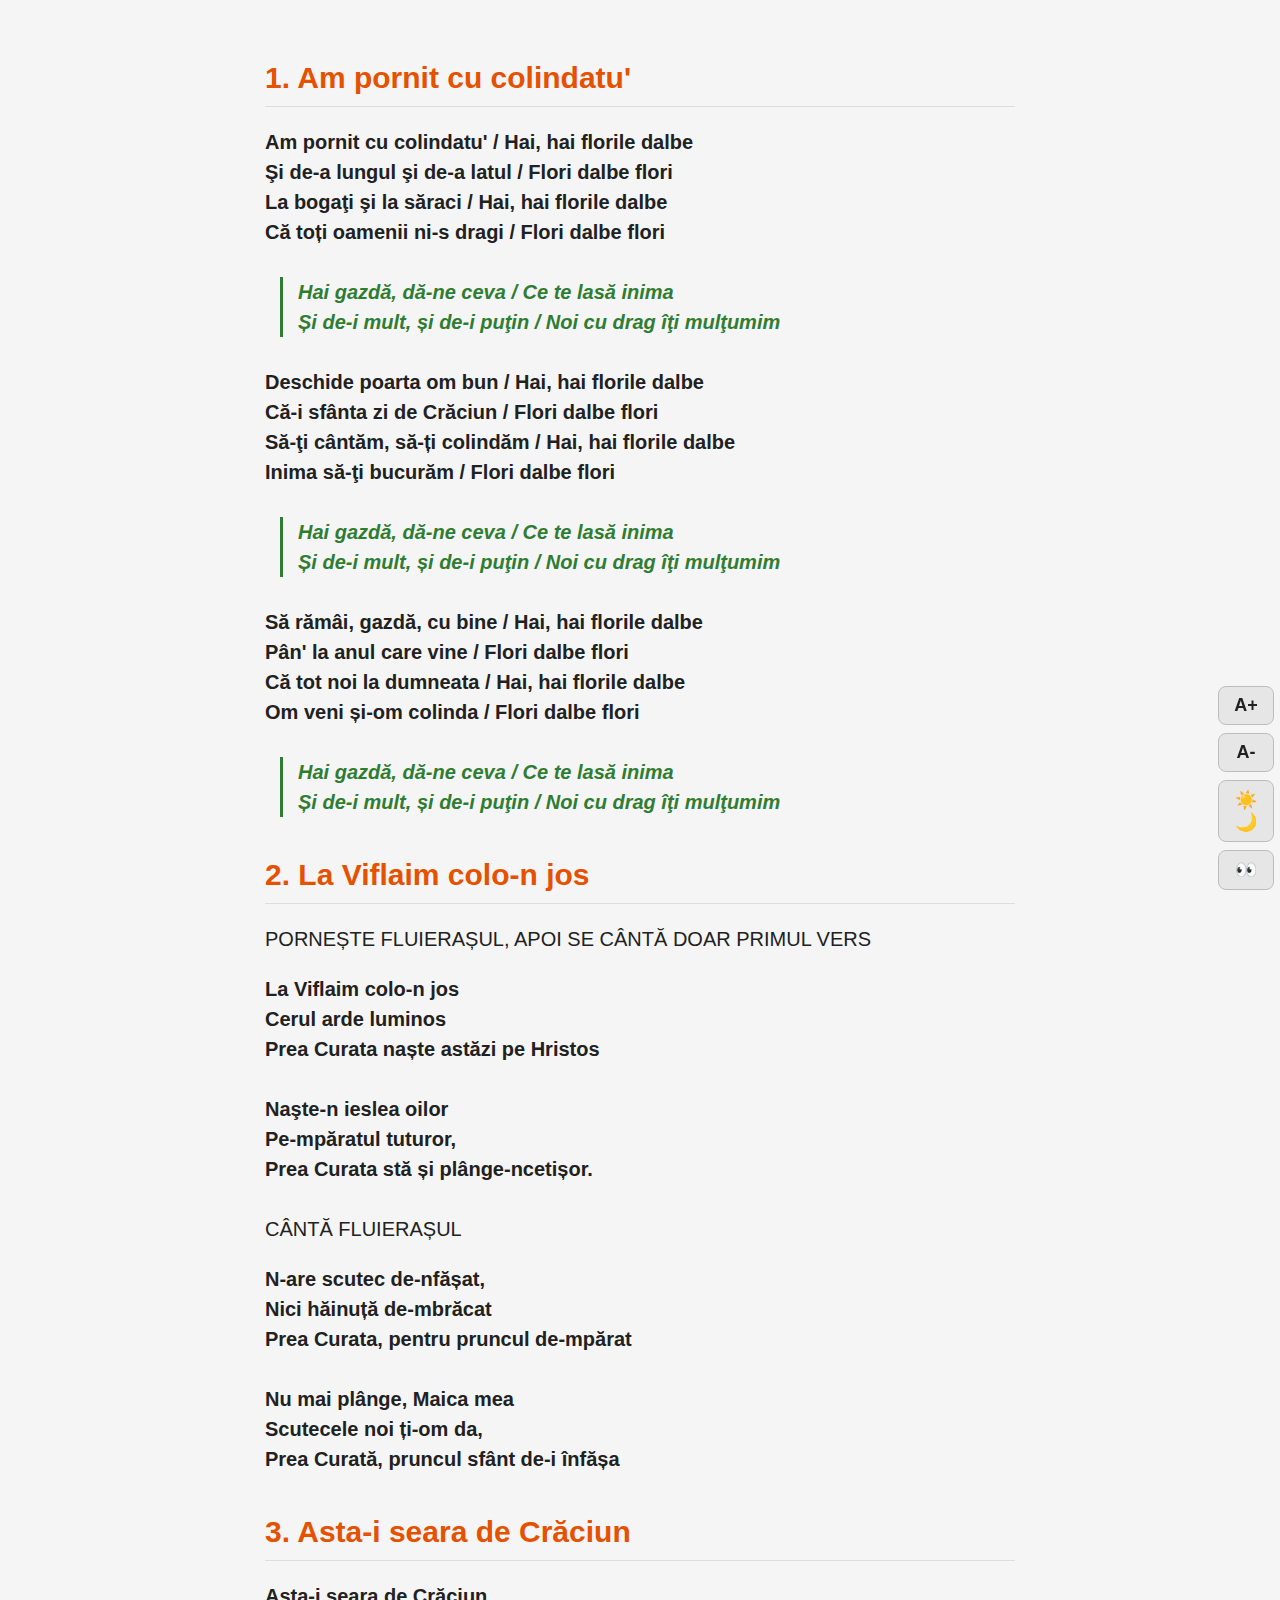
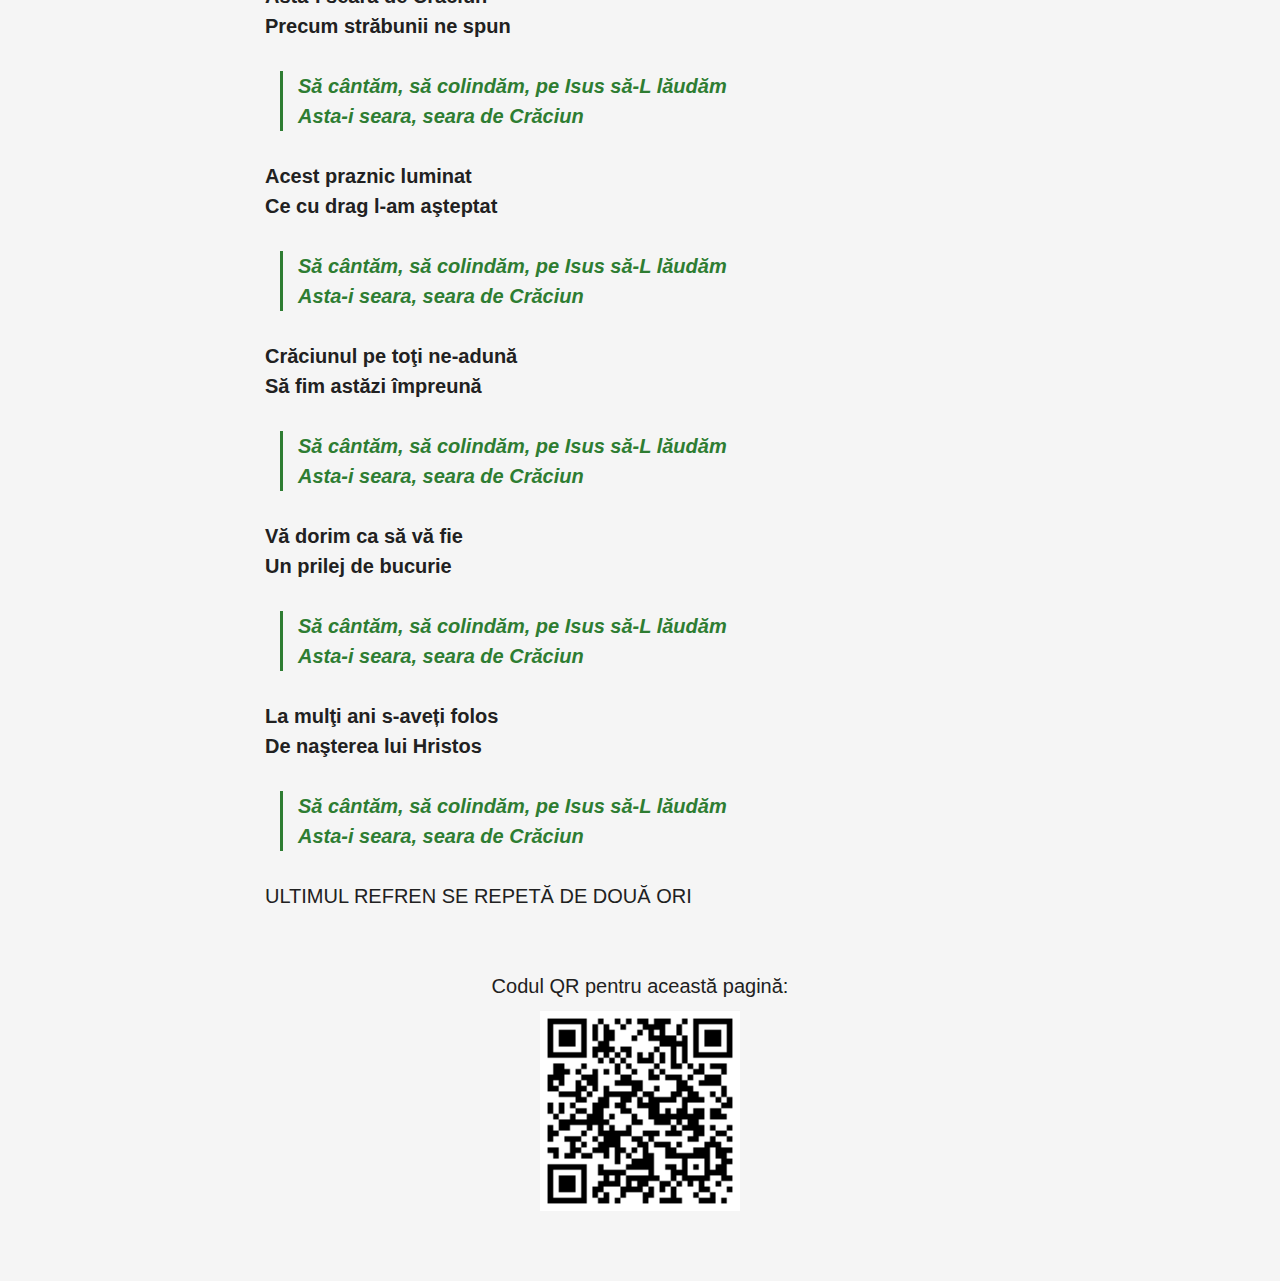
<file: index.html>
<!DOCTYPE html>
<html lang="ro">

<head>
    <meta charset="UTF-8">
    <meta name="viewport" content="width=device-width, initial-scale=1.0">
    <title>Colinde</title>
    <link rel="stylesheet" href="styles.css">
    <script src="NoSleep.min.js"></script>
</head>

<body id="body-text">

    <div class="container">
        <h2>1. Am pornit cu colindatu'</h2>

        <div class="verse">
            Am pornit cu colindatu' / Hai, hai florile dalbe<br>
            Şi de-a lungul şi de-a latul / Flori dalbe flori<br>
            La bogaţi şi la săraci / Hai, hai florile dalbe<br>
            Că toți oamenii ni-s dragi / Flori dalbe flori
        </div>

        <div class="verse refren">
            Hai gazdă, dă-ne ceva / Ce te lasă inima<br>
            Și de-i mult, și de-i puţin / Noi cu drag îţi mulţumim
        </div>

        <div class="verse">
            Deschide poarta om bun / Hai, hai florile dalbe<br>
            Că-i sfânta zi de Crăciun / Flori dalbe flori<br>
            Să-ţi cântăm, să-ți colindăm / Hai, hai florile dalbe<br>
            Inima să-ţi bucurăm / Flori dalbe flori
        </div>

        <div class="verse refren">
            Hai gazdă, dă-ne ceva / Ce te lasă inima<br>
            Și de-i mult, și de-i puţin / Noi cu drag îţi mulţumim
        </div>

        <div class="verse">
            Să rămâi, gazdă, cu bine / Hai, hai florile dalbe<br>
            Pân' la anul care vine / Flori dalbe flori<br>
            Că tot noi la dumneata / Hai, hai florile dalbe<br>
            Om veni și-om colinda / Flori dalbe flori
        </div>

        <div class="verse refren">
            Hai gazdă, dă-ne ceva / Ce te lasă inima<br>
            Și de-i mult, și de-i puţin / Noi cu drag îţi mulţumim
        </div>




        <h2>2. La Viflaim colo-n jos</h2>

        <p class="instruction">PORNEȘTE FLUIERAȘUL, APOI SE CÂNTĂ DOAR PRIMUL VERS</p>

        <div class="verse">
            La Viflaim colo-n jos<br>
            Cerul arde luminos<br>
            Prea Curata naște astăzi pe Hristos
        </div>

        <div class="verse">
            Naşte-n ieslea oilor<br>
            Pe-mpăratul tuturor,<br>
            Prea Curata stă și plânge-ncetișor.
        </div>

        <p class="instruction">CÂNTĂ FLUIERAȘUL</p>

        <div class="verse">
            N-are scutec de-nfășat,<br>
            Nici hăinuță de-mbrăcat<br>
            Prea Curata, pentru pruncul de-mpărat
        </div>

        <div class="verse">
            Nu mai plânge, Maica mea<br>
            Scutecele noi ți-om da,<br>
            Prea Curată, pruncul sfânt de-i înfășa
        </div>



        <h2>3. Asta-i seara de Crăciun</h2>

        <div class="verse">
            Asta-i seara de Crăciun<br>
            Precum străbunii ne spun
        </div>

        <div class="verse refren">
            Să cântăm, să colindăm, pe Isus să-L lăudăm<br>
            Asta-i seara, seara de Crăciun
        </div>

        <div class="verse">
            Acest praznic luminat<br>
            Ce cu drag l-am aşteptat
        </div>

        <div class="verse refren">
            Să cântăm, să colindăm, pe Isus să-L lăudăm<br>
            Asta-i seara, seara de Crăciun
        </div>

        <div class="verse">
            Crăciunul pe toţi ne-adună<br>
            Să fim astăzi împreună
        </div>

        <div class="verse refren">
            Să cântăm, să colindăm, pe Isus să-L lăudăm<br>
            Asta-i seara, seara de Crăciun
        </div>

        <div class="verse">
            Vă dorim ca să vă fie<br>
            Un prilej de bucurie
        </div>

        <div class="verse refren">
            Să cântăm, să colindăm, pe Isus să-L lăudăm<br>
            Asta-i seara, seara de Crăciun
        </div>

        <div class="verse">
            La mulţi ani s-aveți folos<br>
            De naşterea lui Hristos
        </div>

        <div class="verse refren">
            Să cântăm, să colindăm, pe Isus să-L lăudăm<br>
            Asta-i seara, seara de Crăciun<br>
        </div>

        <p class="instruction">ULTIMUL REFREN SE REPETĂ DE DOUĂ ORI</p>
    </div>

    <div class="controls">
        <button onclick="changeSize(2)">A+</button>
        <button onclick="changeSize(-2)">A-</button>
        <button onclick="toggleTheme()">☀️🌙</button>
        <button id="wakeLockBtn" onclick="toggleWakeLock()">👀</button>
    </div>

    <div class="container" style="margin: auto; display: flex; flex-direction: column; align-items: center; gap: 10px;">
        <span>Codul QR pentru această pagină:</span>
        <img style="max-width: 200px;" src="qr-home.png" />
    </div>

    <script>
        // Initial font size
        let currentSize = 20;
        const bodyText = document.getElementById('body-text');
        bodyText.style.fontSize = currentSize + 'px';

        function changeSize(amount) {
            currentSize += amount;

            // Prevent it from getting too small or too huge
            if (currentSize < 12) currentSize = 12;
            if (currentSize > 40) currentSize = 40;

            bodyText.style.fontSize = currentSize + 'px';
        }

        function toggleTheme() {
            bodyText.classList.toggle('dark-mode');

            // Save preference to localStorage
            if (bodyText.classList.contains('dark-mode')) {
                localStorage.setItem('theme', 'dark');
            } else {
                localStorage.setItem('theme', 'light');
            }
        }

        // NoSleep wake lock implementation
        var noSleep = new NoSleep();
        var wakeLockEnabled = false;

        function enableWakeLock() {
            if (!wakeLockEnabled) {
                toggleWakeLock();

            }
        }

        function toggleWakeLock() {
            try {
                if (wakeLockEnabled) {
                    noSleep.disable();
                    wakeLockEnabled = false;

                    // Remove active class from button
                    const wakeLockBtn = document.getElementById('wakeLockBtn');
                    if (wakeLockBtn) {
                        wakeLockBtn.classList.remove('wake-lock-active');
                    }

                    console.log("Wake Lock is disabled - screen can turn off");
                } else {
                    noSleep.enable();
                    wakeLockEnabled = true;

                    // Add active class to button
                    const wakeLockBtn = document.getElementById('wakeLockBtn');
                    if (wakeLockBtn) {
                        wakeLockBtn.classList.add('wake-lock-active');
                    }

                    console.log("Wake Lock is enabled - screen will stay on");
                }
            } catch (err) {
                console.error("Wake Lock error:", err);
            }
        }

        document.addEventListener('click', enableWakeLock, { once: true });

        // Load saved theme preference on page load
        window.addEventListener('DOMContentLoaded', () => {
            const savedTheme = localStorage.getItem('theme');
            if (savedTheme === 'dark') {
                bodyText.classList.add('dark-mode');
            }
        });
    </script>
    <script data-goatcounter="https://adrianth.goatcounter.com/count" async src="//gc.zgo.at/count.js"></script>
</body>

</html>
</file>
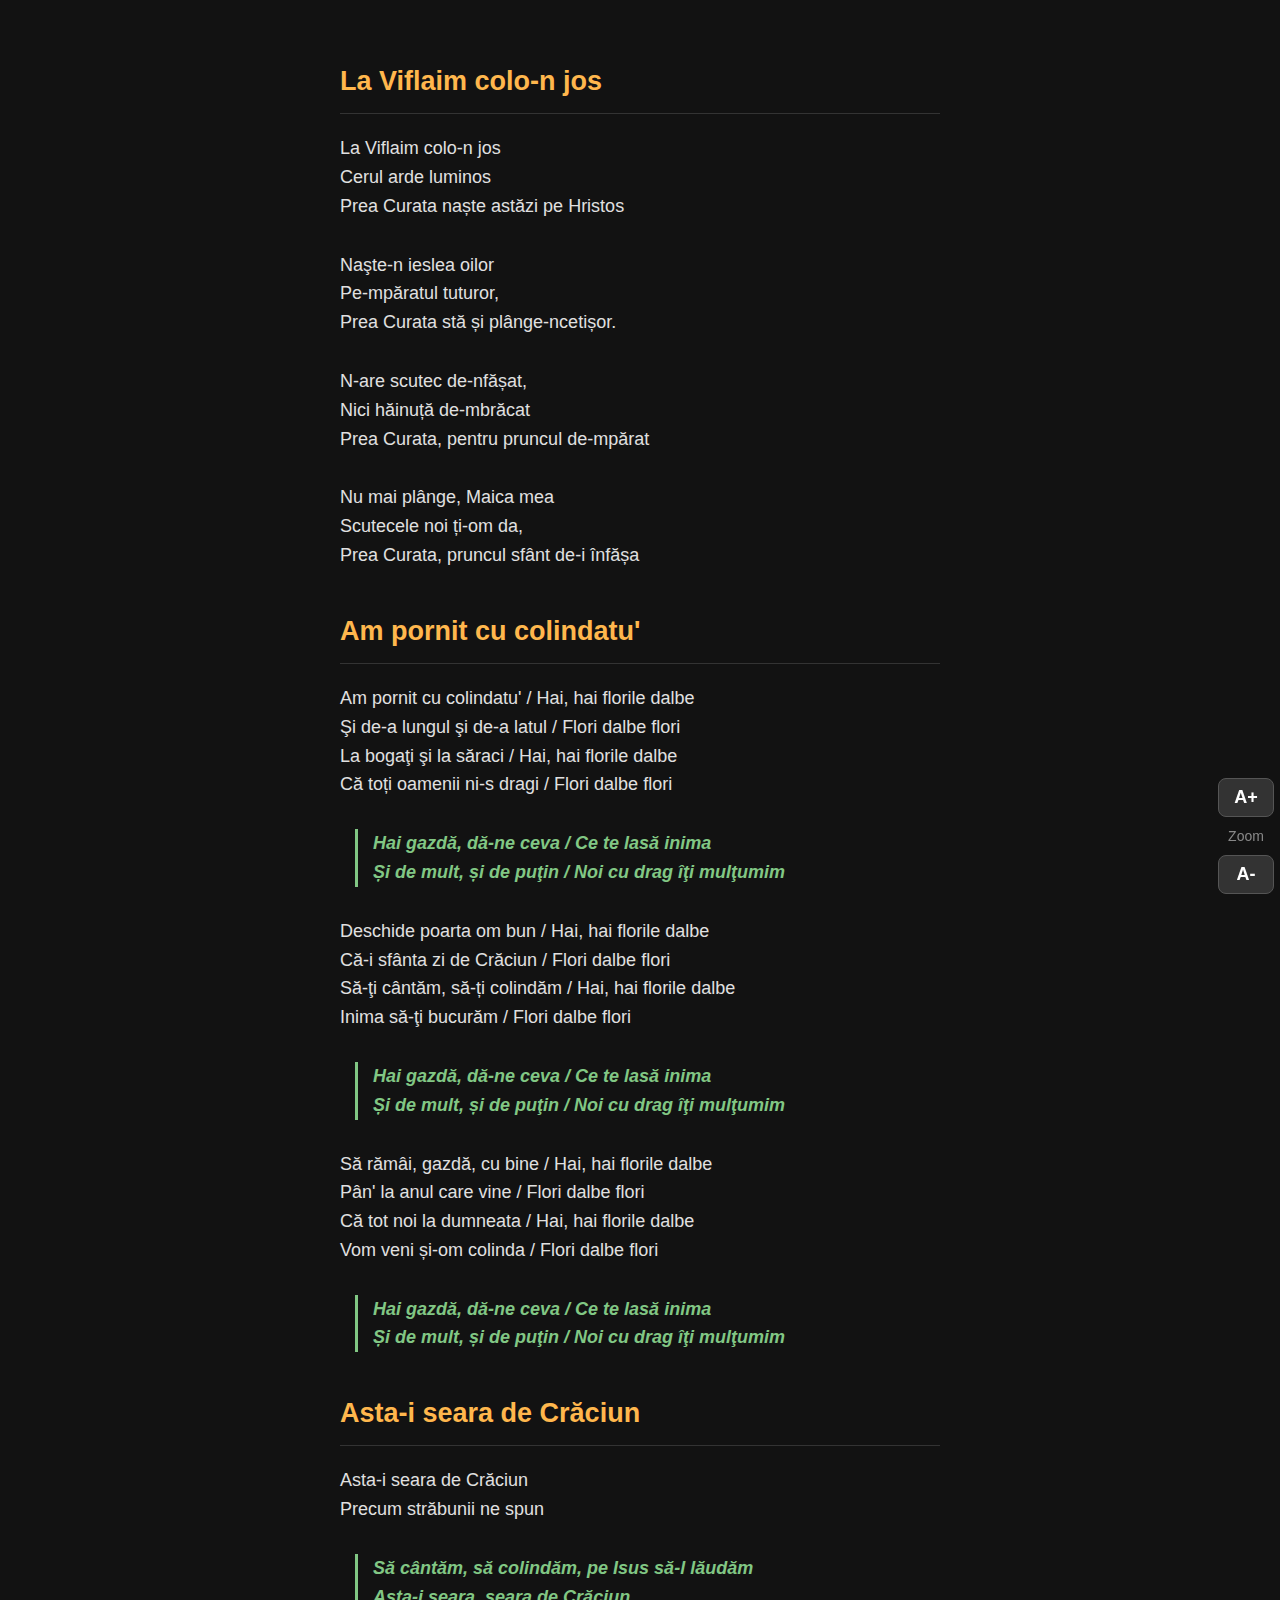
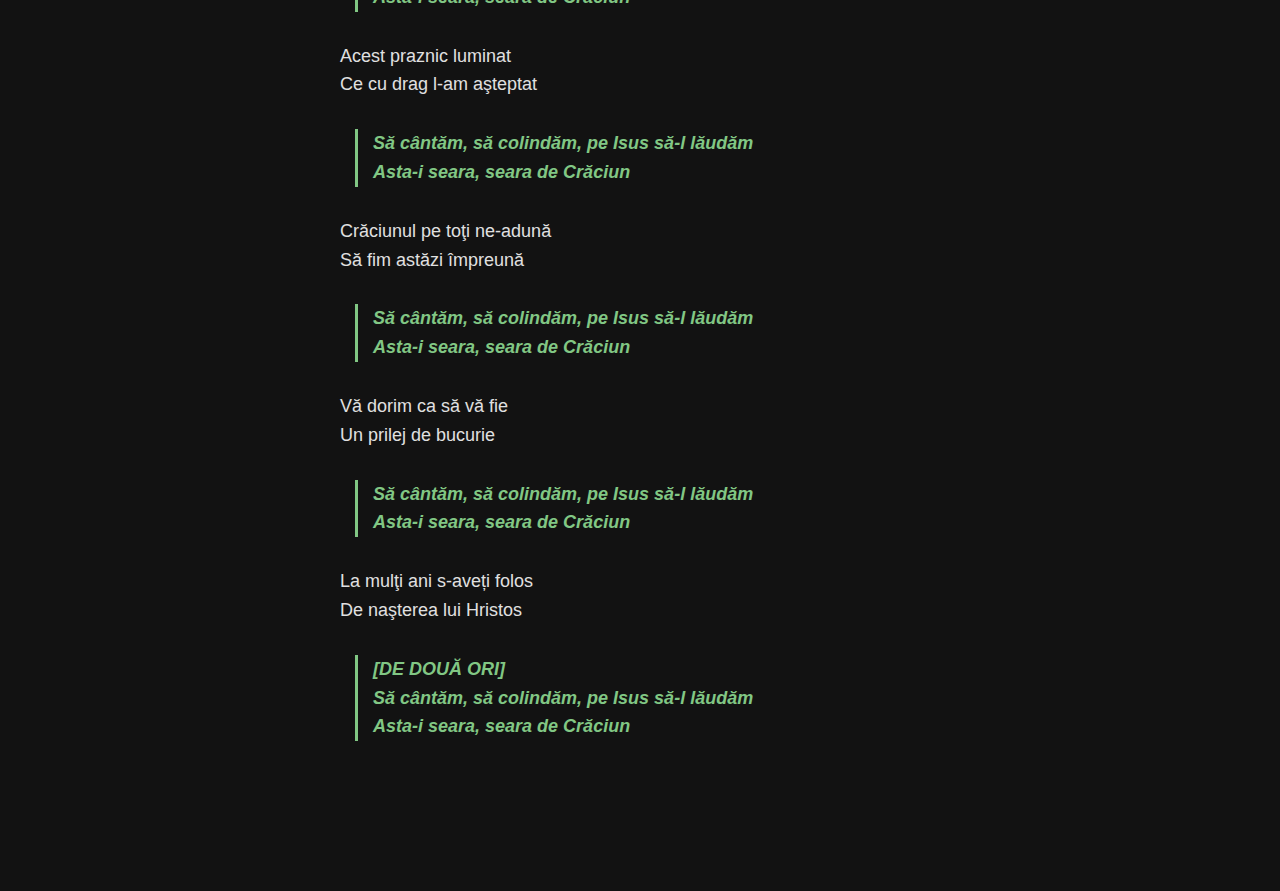
<file: colinde.html>
<!DOCTYPE html>
<html lang="ro">
<head>
<meta charset="UTF-8">
<meta name="viewport" content="width=device-width, initial-scale=1.0">
<title>Colinde - Versuri</title>
<style>
    /* Basic Reset and Dark Mode Theme */
    body {
        background-color: #121212;
        color: #e0e0e0;
        font-family: -apple-system, BlinkMacSystemFont, "Segoe UI", Roboto, Helvetica, Arial, sans-serif;
        margin: 0;
        padding: 0 0 100px 0; /* keep bottom space for controls */
        line-height: 1.6;
        transition: font-size 0.2s ease;
    }

    /* Container for the lyrics */
    .container {
        max-width: 600px;
        margin: 0 auto;
        padding: 20px;
    }

    /* Song Titles */
    h2 {
        color: #ffb74d; /* Orange/Gold for titles */
        border-bottom: 1px solid #333;
        padding-bottom: 10px;
        margin-top: 40px;
        margin-bottom: 20px;
    }

    /* Verses */
    .verse {
        margin-bottom: 30px;
    }

    .refren {
        font-weight: bold;
        color: #81c784; /* Green tint for choruses */
        font-style: italic;
        margin-left: 15px;
        border-left: 3px solid #81c784;
        padding-left: 15px;
    }

    /* Vertical Controls Bar on the right */
    .controls {
        position: fixed;
        right: 0px;
        bottom: 0px;
        /* transform: translateY(-50%); */
        background-color: transparent;
        display: flex;
        flex-direction: column;
        align-items: center;
        gap: 8px;
        padding: 6px;
        z-index: 1000;
    }

    /* Make control buttons stack and slightly smaller when vertically arranged */
    .controls button {
        display: block;
        padding: 8px 12px;
        margin: 0;
        width: 56px;
        text-align: center;
    }

    /* Buttons */
    button {
        background-color: #333;
        color: white;
        border: 1px solid #555;
        border-radius: 8px;
        padding: 12px 25px;
        margin: 0 10px;
        font-size: 18px;
        font-weight: bold;
        cursor: pointer;
        touch-action: manipulation; /* Improves touch response */
    }

    button:active {
        background-color: #555;
    }

    #size-display {
        font-size: 14px;
        color: #888;
        margin: 0 10px;
    }
</style>
</head>
<body id="body-text" style="font-size: 18px;">

<div class="container">

    <h2>La Viflaim colo-n jos</h2>
    
    <div class="verse">
        La Viflaim colo-n jos<br>
        Cerul arde luminos<br>
        Prea Curata naște astăzi pe Hristos
    </div>

    <div class="verse">
        Naşte-n ieslea oilor<br>
        Pe-mpăratul tuturor,<br>
        Prea Curata stă și plânge-ncetișor.
    </div>

    <div class="verse">
        N-are scutec de-nfășat,<br>
        Nici hăinuță de-mbrăcat<br>
        Prea Curata, pentru pruncul de-mpărat
    </div>

    <div class="verse">
        Nu mai plânge, Maica mea<br>
        Scutecele noi ți-om da,<br>
        Prea Curata, pruncul sfânt de-i înfășa
    </div>

    <h2>Am pornit cu colindatu'</h2>

    <div class="verse">
        Am pornit cu colindatu' / Hai, hai florile dalbe<br>
        Şi de-a lungul şi de-a latul / Flori dalbe flori<br>
        La bogaţi şi la săraci / Hai, hai florile dalbe<br>
        Că toți oamenii ni-s dragi / Flori dalbe flori
    </div>

    <div class="verse refren">
        Hai gazdă, dă-ne ceva / Ce te lasă inima<br>
        Și de mult, și de puţin / Noi cu drag îţi mulţumim
    </div>

    <div class="verse">
        Deschide poarta om bun / Hai, hai florile dalbe<br>
        Că-i sfânta zi de Crăciun / Flori dalbe flori<br>
        Să-ţi cântăm, să-ți colindăm / Hai, hai florile dalbe<br>
        Inima să-ţi bucurăm / Flori dalbe flori
    </div>

    <div class="verse refren">
        Hai gazdă, dă-ne ceva / Ce te lasă inima<br>
        Și de mult, și de puţin / Noi cu drag îţi mulţumim
    </div>

    <div class="verse">
        Să rămâi, gazdă, cu bine / Hai, hai florile dalbe<br>
        Pân' la anul care vine / Flori dalbe flori<br>
        Că tot noi la dumneata / Hai, hai florile dalbe<br>
        Vom veni și-om colinda / Flori dalbe flori
    </div>

    <div class="verse refren">
        Hai gazdă, dă-ne ceva / Ce te lasă inima<br>
        Și de mult, și de puţin / Noi cu drag îţi mulţumim
    </div>

    <h2>Asta-i seara de Crăciun</h2>

    <div class="verse">
        Asta-i seara de Crăciun<br>
        Precum străbunii ne spun
    </div>

    <div class="verse refren">
        Să cântăm, să colindăm, pe Isus să-l lăudăm<br>
        Asta-i seara, seara de Crăciun
    </div>

    <div class="verse">
        Acest praznic luminat<br>
        Ce cu drag l-am aşteptat
    </div>

    <div class="verse refren">
        Să cântăm, să colindăm, pe Isus să-l lăudăm<br>
        Asta-i seara, seara de Crăciun
    </div>

    <div class="verse">
        Crăciunul pe toţi ne-adună<br>
        Să fim astăzi împreună
    </div>

    <div class="verse refren">
        Să cântăm, să colindăm, pe Isus să-l lăudăm<br>
        Asta-i seara, seara de Crăciun
    </div>

    <div class="verse">
        Vă dorim ca să vă fie<br>
        Un prilej de bucurie
    </div>

    <div class="verse refren">
        Să cântăm, să colindăm, pe Isus să-l lăudăm<br>
        Asta-i seara, seara de Crăciun
    </div>

    <div class="verse">
        La mulţi ani s-aveți folos<br>
        De naşterea lui Hristos
    </div>

    <div class="verse refren">
        [DE DOUĂ ORI]<br>
        Să cântăm, să colindăm, pe Isus să-l lăudăm<br>
        Asta-i seara, seara de Crăciun
    </div>

</div>

<div class="controls">
    <button onclick="changeSize(2)">A+</button>
    <span id="size-display">Zoom</span>
    <button onclick="changeSize(-2)">A-</button>
</div>

<script>
    // Initial font size
    let currentSize = 18;
    const bodyText = document.getElementById('body-text');

    function changeSize(amount) {
        currentSize += amount;
        
        // Prevent it from getting too small or too huge
        if (currentSize < 12) currentSize = 12;
        if (currentSize > 40) currentSize = 40;

        bodyText.style.fontSize = currentSize + 'px';
    }
</script>

</body>
</html>
</file>
<file: styles.css>
body {
    background-color: #f5f5f5;
    color: #212121;
    font-family: -apple-system, BlinkMacSystemFont, "Segoe UI", Roboto, Helvetica, Arial, sans-serif;
    margin: 0;
    padding: 0 0 50px 0; /* keep bottom space for controls */
    line-height: 1.5;
    transition: background-color 0.3s ease, color 0.3s ease;
}

/* Dark Mode Theme */
body.dark-mode {
    background-color: #121212;
    color: #e0e0e0;
}

body.dark-mode h2 {
    color: #ffb74d;
    border-bottom-color: #333;
}

body.dark-mode .refren {
    color: #81c784;
    border-left-color: #81c784;
}

body.dark-mode button {
    background-color: rgba(51, 51, 51, 0.7);
    color: white;
    border-color: #555;
}

body.dark-mode button:active {
    background-color: #555;
}

/* Container for the lyrics */
.container {
    max-width: 750px;
    margin: 0 auto;
    padding: 20px;
}

/* Song Titles */
h2 {
    color: #e65100; /* Orange for titles */
    border-bottom: 1px solid #ddd;
    padding-bottom: 10px;
    margin-top: 40px;
    margin-bottom: 20px;
    line-height: 1.2;
}

/* Verses */
.verse {
    font-weight: bold;
    margin-bottom: 30px;
}

/* Chorus */
.refren {
    font-weight: bold;
    color: #2e7d32; /* Green for choruses */
    font-style: italic;
    margin-left: 15px;
    border-left: 3px solid #2e7d32;
    padding-left: 15px;
}

/* Vertical Controls Bar on the right */
.controls {
    position: fixed;
    right: 0px;
    bottom: 0px;
    /* transform: translateY(-50%); */
    background-color: transparent;
    display: flex;
    flex-direction: column;
    align-items: center;
    gap: 8px;
    padding: 6px;
    padding-bottom: 10px;
    z-index: 1000;
}

.controls button {
    display: block;
    padding: 8px 12px;
    margin: 0;
    width: 56px;
    text-align: center;
}

/* Buttons */
button {
    background-color: rgba(224, 224, 224, 0.7);
    color: #212121;
    border: 1px solid #bdbdbd;
    border-radius: 8px;
    padding: 12px 25px;
    margin: 0 10px;
    font-size: 18px;
    font-weight: bold;
    cursor: pointer;
    touch-action: manipulation; /* Improves touch response */
}

button.wake-lock-active {
    background-color: hsla(120, 55%, 65%, 0.8);
}

body.dark-mode button.wake-lock-active {
    background-color: hsla(120, 45%, 30%, 0.8);
}
</file>
